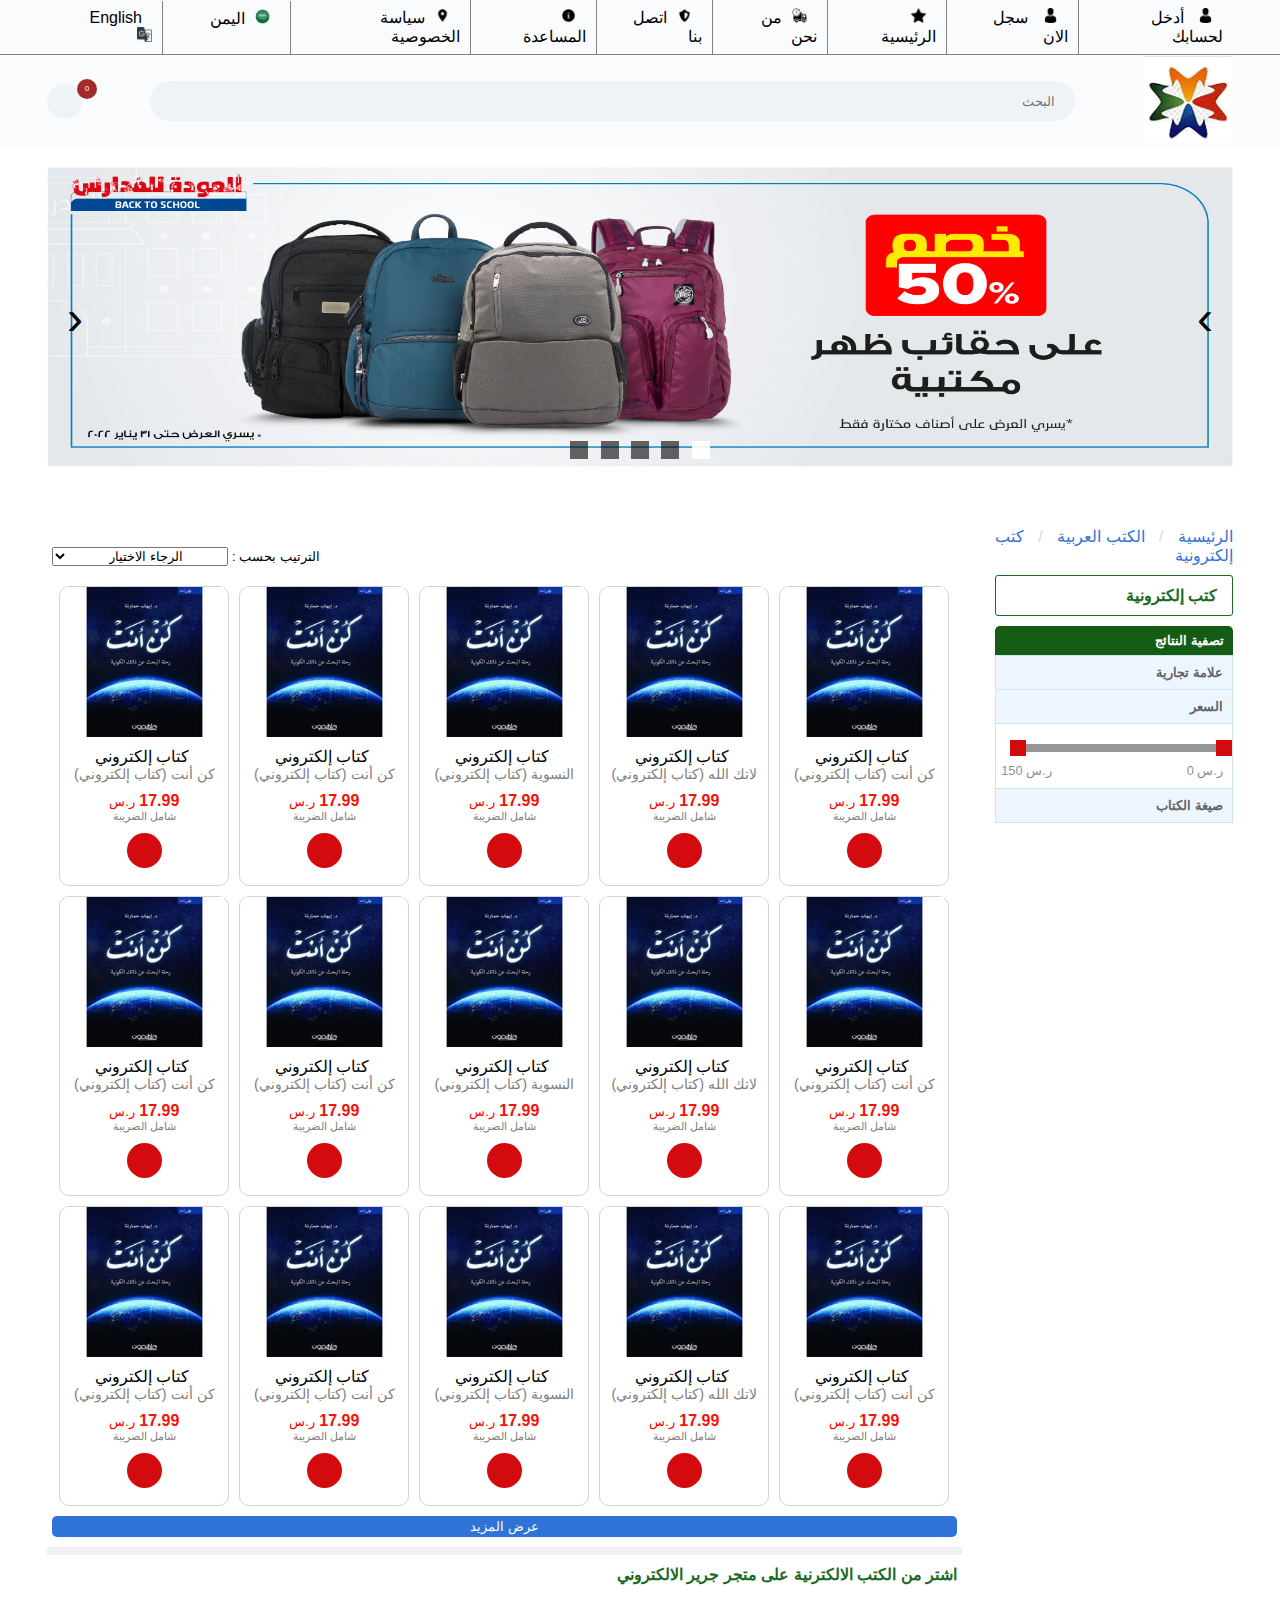
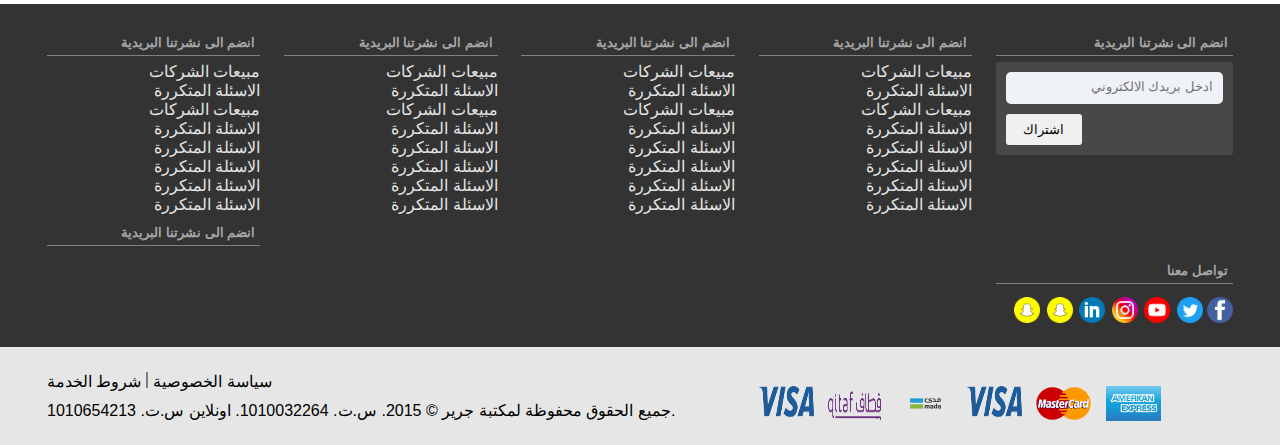
<file: categories.html>
<!DOCTYPE html>
<html lang="en">
<head>
    <meta charset="UTF-8">
    <meta http-equiv="X-UA-Compatible" content="IE=edge">
    <meta name="viewport" content="width=device-width, initial-scale=1.0">
    <title>Document</title>
    <link rel="stylesheet" href="css/categories_style.css">
    <link rel="stylesheet" href="css/form.css">
    <link rel="stylesheet" href="css/style_slider.css">

    <link rel="stylesheet" href="https://pro.fontawesome.com/releases/v5.10.0/css/all.css" integrity="sha384-AYmEC3Yw5cVb3ZcuHtOA93w35dYTsvhLPVnYs9eStHfGJvOvKxVfELGroGkvsg+p" crossorigin="anonymous"/>
</head>
<style>
   
    .img_container i{
        display: inline-block;
        width: 100px;
        height:100px;

    }
    .img_container i img{
        width:100%;
        height:100%;
    }
    .show_all{
        color:blue;
    }
    .offers_cards_container {
    /* width:80%; */
    display: grid;
    grid-template-columns: repeat(auto-fill,170px);
    gap: 10px;
    justify-content: center;
}

    /* .offers_cards_container{


  display: flex;
  gap:10px;
  flex-wrap: nowrap;


} */
    .card{
        position: relative;
        border: 1px solid lightgrey;
        border-radius: 10px;
        height: 300px;
        /* box-shadow: 0 8px 16px rgba(0, 0, 0, .28); */
    }
    .card .img_container{
        margin: auto;
        width:95%;
        height:150px;
        border-radius: 10px;
    }
    .card img{
        width:100%;
        height: 100%;
        
    }
    .card_heading{
        text-align: center;
        margin-top:10px;
    }
    .card_heading i{
        color: var(--main-red);
        margin-left:5px;

    }
    .card_heading .book_name ,.note{
        color:grey;
    }
    .book_name{
        font-size: .9rem;
    }
    .note{
        font-size: .7rem;
    }
    .price_heading{
        text-align: center;
    }
    .price_heading .price{
        color:var(--secondary-red);
        font-weight: bold;
    }
    .price_heading .currency{
        font-size: .8rem;
        color:red;
        /* font-weight: lighter; */
    }
    .card_info{
        display: flex;
        flex-direction: column;
        gap:10px
    }
    .card_icons_container{
        display: flex;
        justify-content: space-around;
        align-items: center;
        margin-bottom: 5px;
    }
    .card_icons_container span{
        text-align: center;
        width:35px;
        height:35px;
        line-height: 35px;
    }
   
    .card_icons_container .basket_icon{
      
        border-radius: 50%;
        background-color: var(--main-red);
        text-align: center;
        line-height: 35px;
      
    }
    .card_icons_container .basket_icon i{
        color:white;
    }
    .timer_container{
        position: absolute;
        top: -3px;;
        padding:.2rem;

    }
    .timer_container {
        text-align: center;
    font-size: 1rem;
    font-weight: bold;
    color:white;
}
.timer_container span {
    
    background-color: firebrick;
    display: inline-block;
    border-radius: 3px;
    width: 30px;
    padding: 4px 4px;
    color: white;
}
/* categories SEction*/
.cate_container{
    display: flex;
    gap: 10px;
   
    
}

    .offers_cards_container{
        margin-top:50px;
    }

    .shoping_cart{
        position: relative;
        
    }
    .shoping_cart .basktet_items_added{
        position: absolute;
        top:-5px;
        right:-15px;
        width:20px;
        height:20px;
        border-radius: 50%;
        background-color: brown;
        color:white;
        font-size: .5rem;
        line-height: 20px;
        text-align: center;
    }



    /* category page styles only*/

.cate_container{
    margin-top:60px;
    
}
.cat_prod_container{
    width:90%;
    padding-top:20px;
    display: flex;
    flex-direction: column;
    justify-content: center;
    align-items: center;
    gap: 10px;
    
}
.filer_cat_con {
    text-align: left;
    width:99%;
}
.filer_cat_con span{
    font-size: .8rem;
}
.filer_cat_con select{
    padding:0 2.5rem;
}
.offers_cards_container{
        margin-top:10px;
        width:99%;
    }
.show_mr_pro_btn{
    color:white;
    width:99%;
    background-color: var(--main-blue);
    border-radius: 5px;
    text-align: center;
    font-size: .8rem;
  padding:3px 0;
  line-height: calc(6px * .8rem);

}
.line{
    background-color: #f1f1f1;
    height:8px;
    width:100%;
}
.recomend{
    width:99%;
    text-align: right;
    color:var(--main-green);
    font-weight: bold;
}

/* eind category page styles only*/
@media(max-width:992px){
    .offers_cards_container{
        width:100%;
        /* justify-content: center; */
    }
    .cate_container {
   flex-wrap: wrap;
   justify-content: center;
   align-items: center;
}
.cat-section{
    width:400px;
    align-self: center;
   
}
.filer_cat_con {
    text-align: left;
}
  /* category page styles only*/
}

</style>
<body>

<header>
   
     <nav>
            <div class="container">
                <ul class="upper_header">
                    <li><a href="" id="sign_inbtn"><i><img src="img/man-user.png" alt=""></i> أدخل لحسابك</a> </li>
                    <li><a href="" id="sign_upbtn"><i><img src="img/man-user.png" alt=""></i>   سجل الان</a> </li>
                    <li><a href=""><i><img src="img/star.png" alt=""></i>الرئيسية</a> </li>
                    <li><a href=""><i><img src="img/delivery-time.png" alt=""></i>من نحن </a> </li>
                    <li><a href=""><i><img src="img/contact.png" alt=""></i>اتصل بنا </a></li>
                    <li><a href=""><i><img src="img/help.png" alt=""></i>المساعدة</a> </li>
                    <li><a href=""><i><img src="img/location.png" alt=""></i>سياسة الخصوصية</a> </li>
                    <li><a href=""><i><img src="img/suadia.png" alt=""></i>اليمن </a> <i></i></li>
                    <li><a href="">English</a><i><img src="img/translation _2.png" alt=""></i> </li>
                </ul>  
            </div>
            </nav>
            <div class="container">
                <div class="lower_header_section">
                    <div class="logo">
                        <img src="img/logo.png" alt="">
                    </div>
                    <div class="search">
                        <input type="search" placeholder="البحث" id="search_input"><i class="fas fa-search"></i>
                    </div>
                    <div class="shoping_cart">
                        <i class="fas fa-cart-arrow-down"></i> 
                        <div class="basktet_items_added"></div>
                    </div>
                </div>
            </div>
</header>
<main>
<div class="container">
    <div class="slider_container">
        <input type="radio" id="inpt_ptr_1"  checked />
        <input type="radio" id="inpt_ptr_2" name="images" />
        <input type="radio" id="inpt_ptr_3" name="images" />
        <input type="radio" id="inpt_ptr_4" name="images" />
        <input type="radio" id="inpt_ptr_5" name="images" />	
        
        <div class="img_slides" id="one">			
              <img src="img/s_2.jpg">
              
                 <label class="prev" for="inpt_ptr_5"><span>&#x2039;</span></label>
                 <label class="next" for="inpt_ptr_2"><span>&#x203a;</span></label>	
           
        </div>
       
        <div class="img_slides" id="two">
           
              <img src="img/s_1.webp " >
              
                 <label class="prev" for="inpt_ptr_1"><span>&#x2039;</span></label>
                 <label class="next" for="inpt_ptr_3"><span>&#x203a;</span></label>
           
        </div>
              
        <div class="img_slides" id="three">
              <img src="img/s_3.webp">	
              
                 <label class="prev" for="inpt_ptr_2"><span>&#x2039;</span></label>
                 <label class="next" for="inpt_ptr_4"><span>&#x203a;</span></label>
        </div>
     
        <div class="img_slides" id="four">
              <img src="img/s_4.jpg">	
              
                 <label class="prev" for="inpt_ptr_3"><span>&#x2039;</span></label>
                 <label class="next" for="inpt_ptr_5"><span>&#x203a;</span></label>
        </div>
     
        <div class="img_slides" id="five">
              <img src="img/s_5.jpg">	
              
                 <label class="prev" for="inpt_ptr_4"><span>&#x2039;</span></label>
                 <label class="next" for="inpt_ptr_1"><span>&#x203a;</span></label>
     
        </div>
     
        <div id="nav_slide">
           <label for="inpt_ptr_1" class="dots" id="dot1"></label>
           <label for="inpt_ptr_2" class="dots" id="dot2"></label>
           <label for="inpt_ptr_3" class="dots" id="dot3"></label>
           <label for="inpt_ptr_4" class="dots" id="dot4"></label>
           <label for="inpt_ptr_5" class="dots" id="dot5"></label>
        </div>
        
     </div>
  
    <div class="cate_container">
        <!-- categories -->
  
        <div class="cat-section">
            <div class="cat_header">
                <a href="">الرئيسية</a> <span class="sperator"> /</span>
                <a href="">الكتب العربية</a> <span class="sperator"> /</span>
                <a href="">كتب إلكترونية</a>
            </div>
            <div class="cate_body">
                <div class="cat_name">
                    <i class="fas fa-book-open "></i>
                    <span class="title">كتب إلكترونية</span>
                </div>
                <ul class="list_con">
                    <div>
                    <li><a href="">تصفية النتائج</a></li>
                    <li><a href="">علامة تجارية</a><i class="far fa-minus-square"></i></li>
                    <li><a href="">السعر</a><i class="far fa-minus-square"></i></li>
                    <li class="range_cont"><div class="range"> </div>
                    <div class="pric_con"><span> ر.س 0</span> <span></span>ر.س 150</div></li>
                    <li><a href="">صيغة الكتاب</a><i class="far fa-minus-square"></i></li>
                </div>
                </ul>
            </div>
        </div>
        <div class="cat_prod_container">
            <div class="filer_cat_con">
                <span> الترتيب بحسب :</span>  <select name="" id="">

                    <option value="" selected> الرجاء الاختيار</option>
                    <option value=""></option>
                    <option value=""></option>
                    <option value=""></option>


                </select>
            </div>
            <div class="offers_cards_container">
                <div class="card" >
                    <div class="img_container">
                        <img src="img/i_1.jpg" alt="">
                    </div>
                <div class="card_info ">
                    <div class="card_heading">
                        <i class="fas fa-book-open "></i>
                        <span>  كتاب إلكتروني</span>
                        <div class=" book_name"> <span class=" book_name_span"> كن أنت </span> <span>(كتاب إلكتروني) </span></div>
                    </div>
                    <div class="price_heading">
                        <span class="price">17.99 </span><span class="currency">ر.س</span>
                        <div class="note"> شامل الضريبة</div>
                    </div>
                    <!-- <div class="card_timing"> 
                        <div class="timer_container">
                            <span id="d"></span> 
                            <span id="h"></span> 
                            <span id="m"></span> 
                    
                </div>
        
                    </div> -->
                    <div class="card_icons_container">
                            <span><i class="fas fa-cart-arrow-down"></i></span>
                        <span class="basket_icon"> <i class="fas fa-cart-arrow-down"></i> </span>
                        <span>  <i class="fas fa-cart-arrow-down"></i>
                    </div>
                </div>
                </div>
                <div class="card" >
                    <div class="img_container">
                        <img src="img/i_1.jpg" alt="">
                    </div>
                <div class="card_info" >
                    <div class="card_heading">
                        <i class="fas fa-book-open "></i>
                        <span>  كتاب إلكتروني</span>
                        <div class=" gud book_name"> <span class=" book_name_span">لاتك الله</span>    <span>(كتاب إلكتروني) </span></div>
                    </div>
                    <div class="price_heading">
                        <span class="price">17.99 </span><span class="currency">ر.س</span>
                        <div class="note"> شامل الضريبة</div>
                    </div>
                
                    <div class="card_icons_container">
                            <span><i class="fas fa-cart-arrow-down"></i></span>
                        <span class="basket_icon"> <i class="fas fa-cart-arrow-down"></i> </span>
                        <span>  <i class="fas fa-cart-arrow-down"></i>
                    </div>
                </div>
                </div> 
                <div class="card">
                    <div class="img_container">
                        <img src="img/i_1.jpg" alt="">
                    </div>
                <div class="card_info" >
                    <div class="card_heading" >
                        <i class="fas fa-book-open "></i>
                        <span>  كتاب إلكتروني</span>
                        <div class=" women book_name"> <span class=" book_name_span">النسوية</span>    <span>(كتاب إلكتروني) </span></div>
                    </div>
                    <div class="price_heading">
                        <span class="price">17.99 </span><span class="currency">ر.س</span>
                        <div class="note"> شامل الضريبة</div>
                    </div>
                    <!-- <div class="card_timing"> 
                        <div class="timer_container">
                            <span id="d"></span> 
                            <span id="h"></span> 
                            <span id="m"></span> 
                    
                </div> 
                        -->
                    <div class="card_icons_container">
                            <span><i class="fas fa-cart-arrow-down"></i></span>
                        <span class="basket_icon"> <i class="fas fa-cart-arrow-down"></i> </span>
                        <span>  <i class="fas fa-cart-arrow-down"></i>
                    </div>
                </div>
                </div>
                <div class="card">
                    <div class="img_container">
                        <img src="img/i_1.jpg" alt="">
                    </div>
                <div class="card_info">
                    <div class="card_heading">
                        <i class="fas fa-book-open "></i>
                        <span>  كتاب إلكتروني</span>
                        <div class="book_name"> <span class="book_name_span"> كن أنت </span> <span>(كتاب إلكتروني) </span></div>
                    </div>
                    <div class="price_heading">
                        <span class="price">17.99 </span><span class="currency">ر.س</span>
                        <div class="note"> شامل الضريبة</div>
                    </div>
                    <!-- <div class="card_timing"> 
                        <div class="timer_container">
                            <span id="d"></span> 
                            <span id="h"></span> 
                            <span id="m"></span> 
                    
                </div>
        
                    </div> -->
                    <div class="card_icons_container">
                            <span><i class="fas fa-cart-arrow-down"></i></span>
                        <span class="basket_icon"> <i class="fas fa-cart-arrow-down"></i> </span>
                        <span>  <i class="fas fa-cart-arrow-down"></i>
                    </div>
                </div>
                </div>
                <div class="card">
                    <div class="img_container">
                        <img src="img/i_1.jpg" alt="">
                    </div>
                <div class="card_info">
                    <div class="card_heading">
                        <i class="fas fa-book-open "></i>
                        <span>  كتاب إلكتروني</span>
                        <div class="book_name"> <span class="book_name_span"> كن أنت </span> <span>(كتاب إلكتروني) </span></div>
                    </div>
                    <div class="price_heading">
                        <span class="price">17.99 </span><span class="currency">ر.س</span>
                        <div class="note"> شامل الضريبة</div>
                    </div>
                    <div class="card_icons_container">
                            <span><i class="fas fa-cart-arrow-down"></i></span>
                        <span class="basket_icon"> <i class="fas fa-cart-arrow-down"></i> </span>
                        <span>  <i class="fas fa-cart-arrow-down"></i>
                    </div>
                </div>
                </div>
                <div class="card" >
                    <div class="img_container">
                        <img src="img/i_1.jpg" alt="">
                    </div>
                <div class="card_info ">
                    <div class="card_heading">
                        <i class="fas fa-book-open "></i>
                        <span>  كتاب إلكتروني</span>
                        <div class=" book_name"> <span class=" book_name_span"> كن أنت </span> <span>(كتاب إلكتروني) </span></div>
                    </div>
                    <div class="price_heading">
                        <span class="price">17.99 </span><span class="currency">ر.س</span>
                        <div class="note"> شامل الضريبة</div>
                    </div>
                    <div class="card_icons_container">
                            <span><i class="fas fa-cart-arrow-down"></i></span>
                        <span class="basket_icon"> <i class="fas fa-cart-arrow-down"></i> </span>
                        <span>  <i class="fas fa-cart-arrow-down"></i>
                    </div>
                </div>
                </div>
                <div class="card" >
                    <div class="img_container">
                        <img src="img/i_1.jpg" alt="">
                    </div>
                <div class="card_info" >
                    <div class="card_heading">
                        <i class="fas fa-book-open "></i>
                        <span>  كتاب إلكتروني</span>
                        <div class=" gud book_name"> <span class=" book_name_span">لاتك الله</span>    <span>(كتاب إلكتروني) </span></div>
                    </div>
                    <div class="price_heading">
                        <span class="price">17.99 </span><span class="currency">ر.س</span>
                        <div class="note"> شامل الضريبة</div>
                    </div>
                
                    <div class="card_icons_container">
                            <span><i class="fas fa-cart-arrow-down"></i></span>
                        <span class="basket_icon"> <i class="fas fa-cart-arrow-down"></i> </span>
                        <span>  <i class="fas fa-cart-arrow-down"></i>
                    </div>
                </div>
                </div> 
                <div class="card">
                    <div class="img_container">
                        <img src="img/i_1.jpg" alt="">
                    </div>
                <div class="card_info" >
                    <div class="card_heading" >
                        <i class="fas fa-book-open "></i>
                        <span>  كتاب إلكتروني</span>
                        <div class=" women book_name"> <span class=" book_name_span">النسوية</span>    <span>(كتاب إلكتروني) </span></div>
                    </div>
                    <div class="price_heading">
                        <span class="price">17.99 </span><span class="currency">ر.س</span>
                        <div class="note"> شامل الضريبة</div>
                    </div>
                    <div class="card_icons_container">
                            <span><i class="fas fa-cart-arrow-down"></i></span>
                        <span class="basket_icon"> <i class="fas fa-cart-arrow-down"></i> </span>
                        <span>  <i class="fas fa-cart-arrow-down"></i>
                    </div>
                </div>
                </div>
                <div class="card">
                    <div class="img_container">
                        <img src="img/i_1.jpg" alt="">
                    </div>
                <div class="card_info">
                    <div class="card_heading">
                        <i class="fas fa-book-open "></i>
                        <span>  كتاب إلكتروني</span>
                        <div class="book_name"> <span class="book_name_span"> كن أنت </span> <span>(كتاب إلكتروني) </span></div>
                    </div>
                    <div class="price_heading">
                        <span class="price">17.99 </span><span class="currency">ر.س</span>
                        <div class="note"> شامل الضريبة</div>
                    </div>
                    <div class="card_icons_container">
                            <span><i class="fas fa-cart-arrow-down"></i></span>
                        <span class="basket_icon"> <i class="fas fa-cart-arrow-down"></i> </span>
                        <span>  <i class="fas fa-cart-arrow-down"></i>
                    </div>
                </div>
                </div>
                <div class="card">
                    <div class="img_container">
                        <img src="img/i_1.jpg" alt="">
                    </div>
                <div class="card_info">
                    <div class="card_heading">
                        <i class="fas fa-book-open "></i>
                        <span>  كتاب إلكتروني</span>
                        <div class="book_name"> <span class="book_name_span"> كن أنت </span> <span>(كتاب إلكتروني) </span></div>
                    </div>
                    <div class="price_heading">
                        <span class="price">17.99 </span><span class="currency">ر.س</span>
                        <div class="note"> شامل الضريبة</div>
                    </div>
                    <div class="card_icons_container">
                            <span><i class="fas fa-cart-arrow-down"></i></span>
                        <span class="basket_icon"> <i class="fas fa-cart-arrow-down"></i> </span>
                        <span>  <i class="fas fa-cart-arrow-down"></i>
                    </div>
                </div>
                </div>
                <div class="card" >
                    <div class="img_container">
                        <img src="img/i_1.jpg" alt="">
                    </div>
                <div class="card_info ">
                    <div class="card_heading">
                        <i class="fas fa-book-open "></i>
                        <span>  كتاب إلكتروني</span>
                        <div class=" book_name"> <span class=" book_name_span"> كن أنت </span> <span>(كتاب إلكتروني) </span></div>
                    </div>
                    <div class="price_heading">
                        <span class="price">17.99 </span><span class="currency">ر.س</span>
                        <div class="note"> شامل الضريبة</div>
                    </div>
                    <div class="card_icons_container">
                            <span><i class="fas fa-cart-arrow-down"></i></span>
                        <span class="basket_icon"> <i class="fas fa-cart-arrow-down"></i> </span>
                        <span>  <i class="fas fa-cart-arrow-down"></i>
                    </div>
                </div>
                </div>
                <div class="card" >
                    <div class="img_container">
                        <img src="img/i_1.jpg" alt="">
                    </div>
                <div class="card_info" >
                    <div class="card_heading">
                        <i class="fas fa-book-open "></i>
                        <span>  كتاب إلكتروني</span>
                        <div class=" gud book_name"> <span class=" book_name_span">لاتك الله</span>    <span>(كتاب إلكتروني) </span></div>
                    </div>
                    <div class="price_heading">
                        <span class="price">17.99 </span><span class="currency">ر.س</span>
                        <div class="note"> شامل الضريبة</div>
                    </div>
                
                    <div class="card_icons_container">
                            <span><i class="fas fa-cart-arrow-down"></i></span>
                        <span class="basket_icon"> <i class="fas fa-cart-arrow-down"></i> </span>
                        <span>  <i class="fas fa-cart-arrow-down"></i>
                    </div>
                </div>
                </div> 
                <div class="card">
                    <div class="img_container">
                        <img src="img/i_1.jpg" alt="">
                    </div>
                <div class="card_info" >
                    <div class="card_heading" >
                        <i class="fas fa-book-open "></i>
                        <span>  كتاب إلكتروني</span>
                        <div class=" women book_name"> <span class=" book_name_span">النسوية</span>    <span>(كتاب إلكتروني) </span></div>
                    </div>
                    <div class="price_heading">
                        <span class="price">17.99 </span><span class="currency">ر.س</span>
                        <div class="note"> شامل الضريبة</div>
                    </div>
                    <div class="card_icons_container">
                            <span><i class="fas fa-cart-arrow-down"></i></span>
                        <span class="basket_icon"> <i class="fas fa-cart-arrow-down"></i> </span>
                        <span>  <i class="fas fa-cart-arrow-down"></i>
                    </div>
                </div>
                </div>
                <div class="card">
                    <div class="img_container">
                        <img src="img/i_1.jpg" alt="">
                    </div>
                <div class="card_info">
                    <div class="card_heading">
                        <i class="fas fa-book-open "></i>
                        <span>  كتاب إلكتروني</span>
                        <div class="book_name"> <span class="book_name_span"> كن أنت </span> <span>(كتاب إلكتروني) </span></div>
                    </div>
                    <div class="price_heading">
                        <span class="price">17.99 </span><span class="currency">ر.س</span>
                        <div class="note"> شامل الضريبة</div>
                    </div>
                    <div class="card_icons_container">
                            <span><i class="fas fa-cart-arrow-down"></i></span>
                        <span class="basket_icon"> <i class="fas fa-cart-arrow-down"></i> </span>
                        <span>  <i class="fas fa-cart-arrow-down"></i>
                    </div>
                </div>
                </div>
                <div class="card">
                    <div class="img_container">
                        <img src="img/i_1.jpg" alt="">
                    </div>
                <div class="card_info">
                    <div class="card_heading">
                        <i class="fas fa-book-open "></i>
                        <span>  كتاب إلكتروني</span>
                        <div class="book_name"> <span class="book_name_span"> كن أنت </span> <span>(كتاب إلكتروني) </span></div>
                    </div>
                    <div class="price_heading">
                        <span class="price">17.99 </span><span class="currency">ر.س</span>
                        <div class="note"> شامل الضريبة</div>
                    </div>
                  
                    <div class="card_icons_container">
                            <span><i class="fas fa-cart-arrow-down"></i></span>
                        <span class="basket_icon"> <i class="fas fa-cart-arrow-down"></i> </span>
                        <span>  <i class="fas fa-cart-arrow-down"></i>
                    </div>
                </div>
                </div>
            </div>
            <btn class="show_mr_pro_btn">
                    عرض المزيد
            </btn>
            <div class="line"></div>
            <div class="recomend">
                اشتر من الكتب الالكترنية على متجر جرير الالكتروني
            </div>
            
     </div>
    </div>
    
     
    </div>

 
</main>

<footer>
   
        <div class="upper_footer">
          <div class="container">
            <div class="subscribe_srv_abt_container">
                <div class="subscribe_social_container">
        
                        <h5 class="footer_heading">انضم الى نشرتنا البريدية</h5>
                        <div class="emial_cont">
                            <div class="input_cont"> <input type="email" placeholder="ادخل بريدك الالكتروني"> <i class="fas fa-lock"></i></div>
                            
                            <button class="btn">اشتراك</button>
                        </div> 
                  
                </div>
            
        
                <div class="custmer_srv_container">
                    <div class="custmer_srv_container">
                        <h5 class="footer_heading">انضم الى نشرتنا البريدية</h5>
                            <p>مبيعات الشركات</p>
                            <p>الاسئلة المتكررة</p>
                            <p>مبيعات الشركات</p>
                            <p>الاسئلة المتكررة</p>
                            <p>الاسئلة المتكررة</p>
                            <p>الاسئلة المتكررة</p>
                            <p>الاسئلة المتكررة</p>
                            <p>الاسئلة المتكررة</p>

                    </div> 
                </div>
                <div class="custmer_srv_container">
                    <div class="custmer_srv_container">
                        <h5 class="footer_heading">انضم الى نشرتنا البريدية</h5>
                            <p>مبيعات الشركات</p>
                            <p>الاسئلة المتكررة</p>
                            <p>مبيعات الشركات</p>
                            <p>الاسئلة المتكررة</p>
                            <p>الاسئلة المتكررة</p>
                            <p>الاسئلة المتكررة</p>
                            <p>الاسئلة المتكررة</p>
                            <p>الاسئلة المتكررة</p>

                    </div> 
                </div>
                <div class="custmer_srv_container">
                    <div class="custmer_srv_container">
                        <h5 class="footer_heading">انضم الى نشرتنا البريدية</h5>
                            <p>مبيعات الشركات</p>
                            <p>الاسئلة المتكررة</p>
                            <p>مبيعات الشركات</p>
                            <p>الاسئلة المتكررة</p>
                            <p>الاسئلة المتكررة</p>
                            <p>الاسئلة المتكررة</p>
                            <p>الاسئلة المتكررة</p>
                            <p>الاسئلة المتكررة</p>

                    </div> 
                </div>
                <div class="custmer_srv_container">
                    <div class="custmer_srv_container">
                        <h5 class="footer_heading">انضم الى نشرتنا البريدية</h5>
                            <p>مبيعات الشركات</p>
                            <p>الاسئلة المتكررة</p>
                            <p>مبيعات الشركات</p>
                            <p>الاسئلة المتكررة</p>
                            <p>الاسئلة المتكررة</p>
                            <p>الاسئلة المتكررة</p>
                            <p>الاسئلة المتكررة</p>
                            <p>الاسئلة المتكررة</p>
                        <h5 class="footer_heading">انضم الى نشرتنا البريدية</h5>
                    </div> 
                </div>
            </div>
             <div class="subscribe_srv_abt_container">
                    <div class="social_links_contianer">
                        <h5 class="footer_heading">تواصل معنا</h5>
                        <ul>
                            <li><a href=""><i><img src="img/face.png" alt=""></i></a></li>
                            <li><a href=""><i> <img src="img/twitter.png" alt=""></i></a></li>
                            <li><a href=""><i> <img src="img/youtube.png" alt=""></i></a></li>
                            <li><a href=""><i> <img src="img/insta.png" alt=""></i></a></li>
                            <li><a href=""><i> <img src="img/linkedin.png" alt=""></i></a></li>
                            <li><a href=""><i> <img src="img/snap.png" alt=""></i></a></li>
                            <li><a href=""><i> <img src="img/snap.png" alt=""></i></a></li>
                           

                        </ul> 
                    </div>
            </div>
         
        </div>
    </div>
   
        <div class="lower_footer_container">
            <div class="container">
            <div class="lower_footer">
            <div class="footer_img_container">
                <div>  <img src="img/Amazon.jpg" alt=""></div>
                <div><img src="img/MasterCard.svg" alt=""> </div>
                <div><img src="img/visa_1.png" alt=""> </div>
             
                <div><img src="img/mada.svg" alt=""> </div>
                <div> <img src="img/qitaf_logo.png" alt=""> </div>
                <div><img src="img/visa_1.png" alt="">  </div>
               
            </div>
            
            <div class="footer_copyright_container">
                <div> <span> سياسة الخصوصية</span> 
                        <div class="sperator"></div>
                        <span> شروط الخدمة </span>
                </div>
                <div>  .جميع الحقوق محفوظة لمكتبة جرير  &copy 2015. س.ت. 1010032264. اونلاين س.ت. 1010654213</div>
            </div>

        </div>
    </div>
</div>
</footer>
<script>
    var search_input=document.getElementById("search_input");
    var cards=document.querySelectorAll(".card");
    var book=document.querySelectorAll(".book_name_span");
    search_input.onkeyup=function(){
        if(search_input.value!=""){
     for(let i=0;i < book.length;i++)
     if(book[i].innerHTML.toUpperCase().indexOf(search_input.value.toUpperCase())==-1){
         console.log( book[i].innerHTML);
        cards[i].style.display="none" ;
    }
    else{
        cards[i].style.display="block";
    }
}
}


    var basktet_items_added =document.querySelector(".basktet_items_added");

    var basket_icon =document.querySelectorAll(".basket_icon");
    console.log(typeof(basket_icon));
   var basktet_items=0;
   if(localStorage.getItem("m")==null){
            basktet_items_added.innerHTML= "0";
       
       }
       else{
        basktet_items_added.innerHTML= basktet_items_added.innerHTML= localStorage.getItem("m");;
       }

       basket_icon.forEach(icon => {
        icon.onclick=function(){
     
     if(localStorage.getItem("m")==null){
         basktet_items=1;
         localStorage.setItem("m",1);
         basktet_items_added.innerHTML= "1";
    
    }
    else{
     basktet_items= localStorage.getItem("m");
     basktet_items++;
     localStorage.setItem("m",basktet_items);
     basktet_items_added.innerHTML= localStorage.getItem("m");
    }
     

 }
 
       });
  

















    //    var close_signin =document.querySelector(".close_signin");
//     var overly=document.querySelector(".overly");
//     var sign_upbtn=document.getElementById("sign_upbtn");
//     var sign_up=document.querySelector(".signup");
//     var sign_in=document.querySelector(".signin");
//     var sign_inbtn=document.getElementById("sign_inbtn");
//     sign_upbtn.onclick=function(){
	
//     overly.innerHTML=sign_up.innerHTML;
//     overly.style.visibility="visible";
// }
// sign_inbtn.onclick=function(){

// overly.innerHTML=sign_in.innerHTML;
// overly.style.visibility="visible";
// }
// console.log(overly.style.visibility);
// close_signin.onclick=function(){ console.log("hello");
    //     overly.style.visibility="hidden";
    

    //   }





















    //   var current_date=new Date("jan 18,2022 00:00:00").getTime();
    //   console.log(current_date);
    // function counter(){
    //     var end_date=new Date('jan 29,2022 00:00:00').getTime();
    //     var current_date=new Date().getTime();
    //     var remain_time= end_date - current_date;
    //     var seconds=1000;
    //     var mins= 60 * seconds;
    //     var hours= 60 * mins;
    //     var days= 24 * hours;

    //     var remain_days= Math.floor(remain_time/days);
    //     var remain_hours= Math.floor((remain_time%days)/hours);
    //     var remain_mins= Math.floor((remain_time%hours)/mins);
    //     var remain_seconds= Math.floor((remain_time%mins)/seconds);
        
    //     var remain_days_span=document.getElementById("d");
    //     remain_days_span.innerHTML=remain_days;
    //     var remain_hours_span=document.getElementById("h");
    //     remain_hours_span.innerHTML=remain_hours;
    //     var remain_mins_span=document.getElementById("m");
    //     remain_mins_span.innerHTML=remain_mins;
    //     var remain_seconds_span=document.getElementById("s");
    //     remain_seconds_span.innerHTML=remain_seconds;


    // }
    // setInterval(counter,1000);

</script>
   
</body>

</html>
</file>
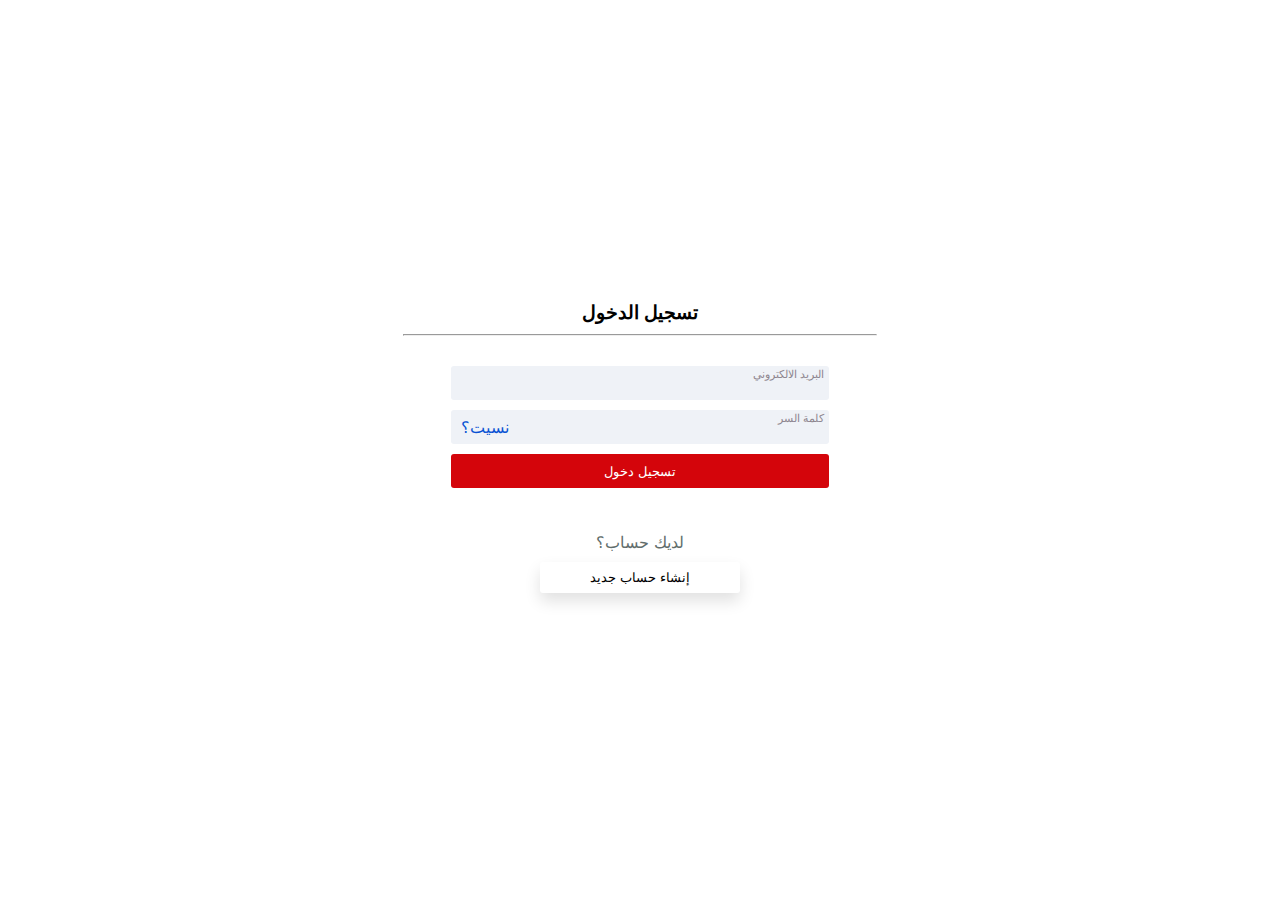
<file: login.html>
<!DOCTYPE html>
<html lang="en">
<head>
    <meta charset="UTF-8">
    <meta http-equiv="X-UA-Compatible" content="IE=edge">
    <meta name="viewport" content="width=device-width, initial-scale=1.0">
    <title>Document</title>
    <link rel="stylesheet" href="css/form.css">
    <style>
        .f_con{
           display: flex;
           justify-content: center;
           align-items: center;
            height: 100vh;
        }
    </style>
</head>
<body>
<div class="f_con">
    <div class="signin">
        <div class=" form_container_signin">
           <div class="sign_header">
               <h3>تسجيل الدخول</h3>
           </div>
           <hr>
           
            <!--signin -->
              <!--  -->
            <form action="">
    
            <div class="input_containtr"><input type="text">
                <span class="input_title">البريد الالكتروني</span>
            </div>
          
            <div class="input_containtr"><input type="text">
                <span class="input_title">كلمة السر</span>
                <span class="forget">نسيت؟</span>
            </div>
            
            <div class="input_containtr log_in"><button > تسجيل دخول</button></div>
                                                        
            
       </form>
       <div class="form_footer">
           <span>لديك حساب؟ </span>
             <a href="sign_up.html"><button class="creat_account">  إنشاء حساب جديد</button></a>
       </div>
              
     </div>
    </div>
</div>
</body>
</html>
</file>
<file: css/categories_style.css>
:root{
   --main-blue:#3073d6;
   --main-green:#1c6824;
   --main-red:#d40b0e;
   --secondary-red:#f71108;
}

body{
   direction: rtl;
   margin:0;
   padding:0;
   box-sizing: border-box;
   font-family: Tajawal,sans-serif;
   
}
*{
   margin:0;
   padding:0;
   box-sizing: border-box;
}
.container{
   padding:0 15px;
   margin:auto;
   width:95%;

}
header{
   background-color: #fafbfc;
   
}
nav{
   border-bottom:1px grey solid;
}

nav ul{
   
   display: flex;
   list-style: none;
   align-items:center;
   justify-content: space-between;
  
}
nav ul li{
  
   padding:8px 10px ;

   
}
nav ul li a{
  text-align: center;
   padding:8px 10px ;
   color:black;

   
}
nav ul li  i{
display: inline-block;
  width: 15px;
 margin-left: 10px;
     
 }
nav ul li img{
 width:100%;


   
}
header ul li+li{
   border-right: 1px solid grey;
}
header ul a{
text-decoration: none;
}
.lower_header_section{
   display: flex;
   justify-content: space-between;
   align-items: center;
  
}
.lower_header_section .logo{
   width:90px;
}
.lower_header_section .logo img{
   width:100%;
}
.lower_header_section .search{
   position: relative;
   width:78%;
   display: inline-block;
   background-color:#eff2f7 ;
   padding:20px;
   border-radius: 25px;
 
  
}
.lower_header_section .search input{
   position: absolute;
   border: none;
   outline: none;
   background-color:transparent ;
   top: 13px;
}
.lower_header_section .search i{
   position: absolute;
   left: 9px;
   top: 13px;
}
.shoping_cart{
   width: 35px;
   height: 35px;
   border-radius: 50%;
   background-color: grey;
   line-height: 35px;
   text-align: center;
   background-color: #eff2f7
}
/* current offers */
.heading_containter{
   display:flex;
   justify-content: space-between;
   align-items: center;
   padding: 20px 0;
}
.timer_container {
   /* display: inline-block; */
   font-size: 1.5rem;
   font-weight: bold;
   
}
.timer_container span{
   text-align: center;
   background-color: firebrick;
   display: inline-block;
   border-radius: 3px;
   width:45px;
   padding: 6px 10px;
   color:white
}

/*footer section*/
footer{
   margin-top: 20px;
}
.upper_footer{
   padding:20px 0 ;
   color:#e4e4e4;
   background-color: #333333;
}

.emial_cont{
   width:100%;
   padding:10px;
   background-color:#484848;
   display: flex;
   flex-direction: column;
   border-radius: 3px;
 
}
.input_cont {
   position: relative;
   width: 100%;
   border-radius: 5px;
   background-color:#eff2f7 ;
   text-align: left;
   padding: 16px;
}
.input_cont i{
position: absolute;
left:10px;
bottom:10px;
}

.emial_cont input{
   position: absolute;
   width:90%;
   right:10px;
   bottom:10px;
   background-color:#eff2f7 ;
   border-radius: 3px;
   border: none;
   outline: none;
}
.emial_cont .btn{
   margin-top: 10px;
   padding:8px;
   width:35%;
   border-radius: 3px;
   border: none;
   align-self: flex-end;
}

.footer_heading{
  border-bottom: 1px grey solid; 
  margin: 6px 0px;
  padding: 5px;
  color:#a6a6a6;
  

}
.subscribe_srv_abt_container{
   display: flex;
   justify-content: space-between;
 
}
.subscribe_srv_abt_container>div:not(:first-child){
   width:18%;
}
.subscribe_srv_abt_container >div:first-child{
   width:20%;

}
footer .social_links_contianer li{
   display: inline-block;
   border-radius: 50%;

  
}
footer .social_links_contianer a{
   color:white;
   display: inline-block;
   text-align: center;
   width:26px;
   height:26px;
   border-radius: 50%;
   /* background-color: violet; */
   font-size: .9rem;
}
footer .social_links_contianer a img{
   width: 100%;
}


footer .social_links_contianer li+li{
  
  margin-top: 7px;
   margin-left:2px;
   
}
.lower_footer_container{
   padding:20px 0 ;
   background-color: #e6e6e6;
}
.lower_footer{
 
   display: flex;
   justify-content: space-between;
   align-items: center;
  
}

.footer_copyright_container{
   display: flex;
   flex-direction: column;
   align-items: flex-end;
   align-content: center;

}
.footer_img_container{
   text-align: left;
   width:40%;
   align-self: flex-end;
   

}
.footer_img_container div{
   display: inline-block;
   width:55px;
   height:35px;
overflow: hidden;

}
.footer_img_container div+div{
   margin-right:10px;
}
.footer_img_container div img{
 
 width:100%;
 height: 100%;
}
.footer_copyright_container >div{
   padding:5px 0px;

}
.footer_copyright_container >div:first-of-type{
   display: flex;
}
.footer_copyright_container .sperator{
   display: inline-block;
   height: 16px;
    width:2px;
    background-color: gray;
    margin-left: 5px;
    margin-right: 5px;

}
.cat-section{
   width:305px;
}
.cat-section a{
   text-decoration: none;
   color:var(--main-blue);
}
.cate_body{
   width:91%;
  
}

.cate_body li{
list-style: none;
display: flex;
justify-content: space-between;
font-size: .8rem;

}
.cate_body .list_con {
   list-style: none;
  font-weight: bold;
   border-bottom:1px solid #cfe3f7;
   

  
 }
 .cate_body .list_con  a ,i{
    color:#636363;
 }
 .cate_body .list_con i{
   font-size: .9rem;
 }

 .cate_body li+li{
border-top:1px solid #cfe3f7;
border-left:1px solid #cfe3f7;
   border-right:1px solid #cfe3f7;
 } 
 .cate_body li:first-of-type{
    background-color: #145c13;
    border-top-left-radius: 5px;
    border-top-right-radius: 5px;
    padding: 7px 9px;
   
 }
 .cate_body li:first-of-type a{
    color:white;
 }
 .cate_body li:nth-of-type(2),
 .cate_body li:nth-of-type(3),
 .cate_body li:nth-of-type(5){
   padding:9px;
    background-color: #edf6ff;
 }
 .range_cont{
    flex-direction: column;
    height: 65px;
    padding: 20px 0px 10px 14px;
    
 }
 .range{
   position: relative;
   height: 8px;
   background-color: #808080d1;
   width:100%;

 }
 .range:before{
    content: "";
    position: absolute;
    top:-53%;
    height: 16px;
    width:16px;
    background-color: var(--main-red);
 }
 .range:after{
   content: "";
   position: absolute;
   top:-53%;
   left: 0;
   height: 16px;
   width:16px;
   background-color: var(--main-red);
}
.pric_con{
   position: relative;
   left:-9px ;
   display: flex;
   justify-content: space-between;
   color:#948f8f;
   font-weight: lighter;
   
}
.cat_header .sperator{
   margin:0 10px;
   color:#80808057;
}
.cat_name{
   padding:10px;
   border: .5px solid  var(--main-green);
   border-radius: 3px;
   color:var(--main-green);
   margin: 10px 0;
}
.cat_name i{
   color:var(--main-green);
}
.title{
   display: inline-block;
   margin-right:5px;
   font-weight: bold;
}
























@media(max-width:676px){
   nav ul{
       display: flex;
      flex-direction: column;
       
      
   }
   header ul li{
       width: 80%;
   }
   header ul li+li{
       
       margin-top: 10px;

   }
   nav li{
       border: 1px grey solid;
       width:50%;
       
   }
   .lower_header_section {
      
       flex-direction:column;
       align-items: center;
   }
   .lower_header_section .search{
       margin:10px 0;
   }
   .subscribe_srv_abt_container{

       flex-direction: column;
       align-items: center;
    }
    .subscribe_srv_abt_container>div:not(:first-child),
    .subscribe_srv_abt_container >div:first-child{
        width:70%;
    }
   .lower_footer{
       flex-direction: column;
       align-items: center;
   }
   
   .footer_img_container{
       text-align: center;
       width:80%;
       align-self: center;
       
   }
   .footer_copyright_container {
       margin-top: 10px;
       display: flex;
       flex-direction: column;
       align-items: center;
   }
   .footer_img_container {
       width: 70%;
       align-self: center;
   }
}
@media(min-width:769px)and(max-width:992px){
   .subscribe_srv_abt_container{
       flex-wrap: wrap;
   }
   .subscribe_srv_abt_container>div:not(:first-child),.subscribe_srv_abt_container >div:first-child{
       width:40%;
   }
}
</file>
<file: css/form.css>
body{
   direction: rtl;
   margin:0;
   padding:0;
   box-sizing: border-box;
   font-family: Tajawal,sans-serif;
   
}
*{
   margin:0;
   padding:0;
   box-sizing: border-box;
}
.container{
   padding:0 15px;
   margin:auto;
   width:95%;

}
button{
   cursor: pointer;

}
.sign_header{
   padding:10px 0 10px 0;
   text-align: center;
   position: relative;
}
form,.login_form{
   width:40%;
   margin: auto;
   padding:20px 0 30px 0;
   /* background-color: violet; */
}
input{
   outline: none;
}
.input_containtr{
   margin-top:10px;
   border: none;
   border-radius: 3px;
   background-color: #eff2f7;
   padding:8px;

}

.input_containtr input{
   border: none;
   background-color: transparent;
   width: 100%;

   
}
.number_container{
   display: flex;
   justify-content: space-between;
}
.number_container div:first-of-type{
flex:1;

}
.number_container div:nth-of-type(2){
   width:95px;
   margin-right: 10px;
}
.input_containtr{
   position:relative;
}
.number_container span:first-of-type{
   font-size: .5em;
   position:absolute;
   top: 2px;
}
.number_container select{
   position: absolute;
   border:none;
   background-color: transparent;
   direction: ltr;
   bottom: 5px;
   outline: none;
}
.number_container span:nth-of-type(2){
   display: block;
   margin-right: 2px;
}
.number_container i{
   display: inline-block ;
   position:absolute;
   bottom: 5px;
   left: 10px;
   width:25px;
   height: 15px;
}
.number_container i img{
   width:100%;
   height: 100%;
}
.span_valid_num{
  position: absolute;
 color:#8e868f;
 right:calc(50% - 49px);
 
}

.input_containtr .input_title {
   right:5px;
   top:2px;
   position: absolute;
   font-size: .7em;
   color:#8e868f;
} 


.signup .btn{
display: inline-block;
width:100%;
height: 100%;
color:#9a9da2;
background-color: #e5e9f2;
transition: .5s;
padding: 8px;
border:none;
border-radius: 3px;
}
.btn:hover{
   background-color: #d4050b;
   color:white;
   
}
 
.input_containtr button{
   outline: none;
   border: none;
   width: 100%;
   background-color: transparent;
   color:#8e868f;
   transition: .5s;
  
  
}

.valid_notes{
   margin-top: 10px;
   font-size: .8rem;
   color:#9a9da2
}
.valid_notes span{
   font-weight: bold;
  

}
.form_footer{
   text-align: center;
   padding: 0 10px 4px 10px;
   color:#616d6b;
}
.form_footer a{
   text-decoration: none;
   color:#0952d3;

}
.checkbox_container{
   margin:20px 0 ;
  color:#9a9da2

}
.checkbox_container span{
   color:#0952d3;
}

input[type="checkbox"]:first-of-type{
   margin-bottom: 10px;

}
.forget{
   color:#0952d3;
   position: absolute;
   left:10px;

}
.log_in{
   background-color:#d4050b;
}
.log_in button{
   color: white ;
  
}
.creat_account{
   display: block;
   border: none;
   box-shadow: 0 8px 16px rgba(0, 0, 0, 0.123);
   background-color: transparent;
   padding:8px;
   width:100%;
   margin: auto;
   margin-top: 10px;
   border-radius:3px;
   transition: .5s;
  
}
.creat_account:hover{
background-color: #0952d3;
color:white
}
/* overlay */
.imgs_opo{
   width:100px;
   height:100px;

}
.overly,.img_overlay{
   position: fixed;
   display: flex;
   top:0;
   left:0;
   visibility: hidden;
   background-color: grey;
   justify-content: center;
   align-items: center;
   width: 100vw;
   height: 100vh;
   z-index: 9;

}
.img_container{
   width:45vw;
   height:45vh;
   position: relative;
}
#next {
       position: absolute;
       top:50%;
       right: 0;
       transform: translateY(-50%);
}
#prev{
       position: absolute;
       top:50%;
       left: 0;
       transform: translateY(-50%);
}
.img_container a{
       font-size: 2rem;
       color:black;
}

   .img_container .close {
   display: inline-block;
   height:30px;
   width:30px;
   position: absolute;
   top:-30px;
   left:0;
}
.close_signin ,.close_signup{
display: inline-block;
    height: 20px;
    width: 30px;
    position: absolute;
    top: 6px;
    left: 0px;
}
.img_container img{
   width:100%;
   height:100%;
}
.overly div img{
   width:100%;
   height: 100%;
}

.form_container{
   width:80vw;
   background-color: white;
   border-radius: 20px;
}
.form_container_signin{
   position:relative;
   width:70vw;
   background-color: white;
   padding: 20px 0;
   border-radius: 20px;
}


@media(max-width:768px){
   form{
      width:70%;
   }
   .login_form{
      width:90%;
   }
   .creat_account{
      width:60%;
   }
 .img_container{
      width:60vw;
      height:40vh;
      position: relative;
  }
  .form_container_signin{
   width:80vw;
  }
  .form_container{
     width:90vw;
   height:98vh ;
   
}
.number_container {
   flex-direction: column;
}
.number_container div:nth-of-type(2) {
   width:106px;
 margin-right: 0px; 
   padding: 16px;
}

   
}
@media(min-width:769px){
   .img_container{
      width:40vw;
      height:30vh;
      position: relative;
  }
  form {
   width: 80%;
   margin: auto;
   padding: 20px 0 30px 0;
}
.form_container {
   width: 60vw;

}
.creat_account{
   width:200px;
}
.form_footer{
 padding:15px;
}
}
@media(min-width:992px){
   .img_container{
      width:40vw;
      height:40vh;
      position: relative;
  }
  .form_container{
   width:37vw;
   height:95vh ;
   background-color: white;
   
}


  .form_container_signin{
   width:37vw;
  }
}
</file>
<file: css/style_slider.css>
body{
	margin:0px;
	padding: 0px;
	
	}
*{
	margin:0px;
	padding: 0px;
	box-sizing: border-box;
}
#inpt_ptr_1,
 #inpt_ptr_2,
  #inpt_ptr_3, 
  #inpt_ptr_4,
   #inpt_ptr_5
{ display: none;
}

.slider_container{
		margin-top: 20px;
		position: relative;
		width: 100%  ;
		height: 300px;
		user-select: none;
		display: flex;
		justify-content: center;
		align-items: center;
		
	
	}

	.slider_container .img_slides{
		position: absolute;
		width:100%;
		height: 100%;
	}
	.slider_container .img_slides img{
		width: 100%;
		height: 100%;
	}

	 .prev, .next{
		position: absolute;
		top: 50%;
	 	transform: translateY(-50%);
		
	}

	.next{
		right:20px;
	
	}
	.prev{
		left:20px;
	}

	label span{
		font-size: 3rem;
		 
	}

.slider_container #nav_slide{
	width: 100%;
	bottom: 10px; 
	height: 11px;
	position: absolute;
	text-align: center;
	z-index: 1;
	cursor: default;

}

#nav_slide .dots{
	top: -5px;
	width: 18px;
	height: 18px;
	margin: 0 4px;
	position: relative;
	display: inline-block;
	background-color: rgba(0, 0, 0, 0.6);
	transition: .4s;
}

#nav_slide .dots:hover {
	cursor: pointer;
	background-color: rgba(255, 255, 255, 0.9);
	transition: .25s
}

.img_slides{
	z-index: -1;
}

	#inpt_ptr_1:checked ~ #one  ,
	#inpt_ptr_2:checked ~ #two  ,
	#inpt_ptr_3:checked ~ #three,
	#inpt_ptr_4:checked ~ #four ,
	#inpt_ptr_5:checked ~ #five 
	{	
		z-index: 1; 
		animation: scroll 1s ;
	}

	#inpt_ptr_1:checked  ~  #nav_slide #dot1,
	#inpt_ptr_2:checked  ~  #nav_slide #dot2,
	#inpt_ptr_3:checked  ~  #nav_slide #dot3,
	#inpt_ptr_4:checked  ~  #nav_slide #dot4,
	#inpt_ptr_5:checked  ~  #nav_slide #dot5
	{ background-color: rgba(255,255,255,.9);}

@keyframes scroll{
	0%{	opacity:.4;}
	100%{opacity:1;}
}
</file>
